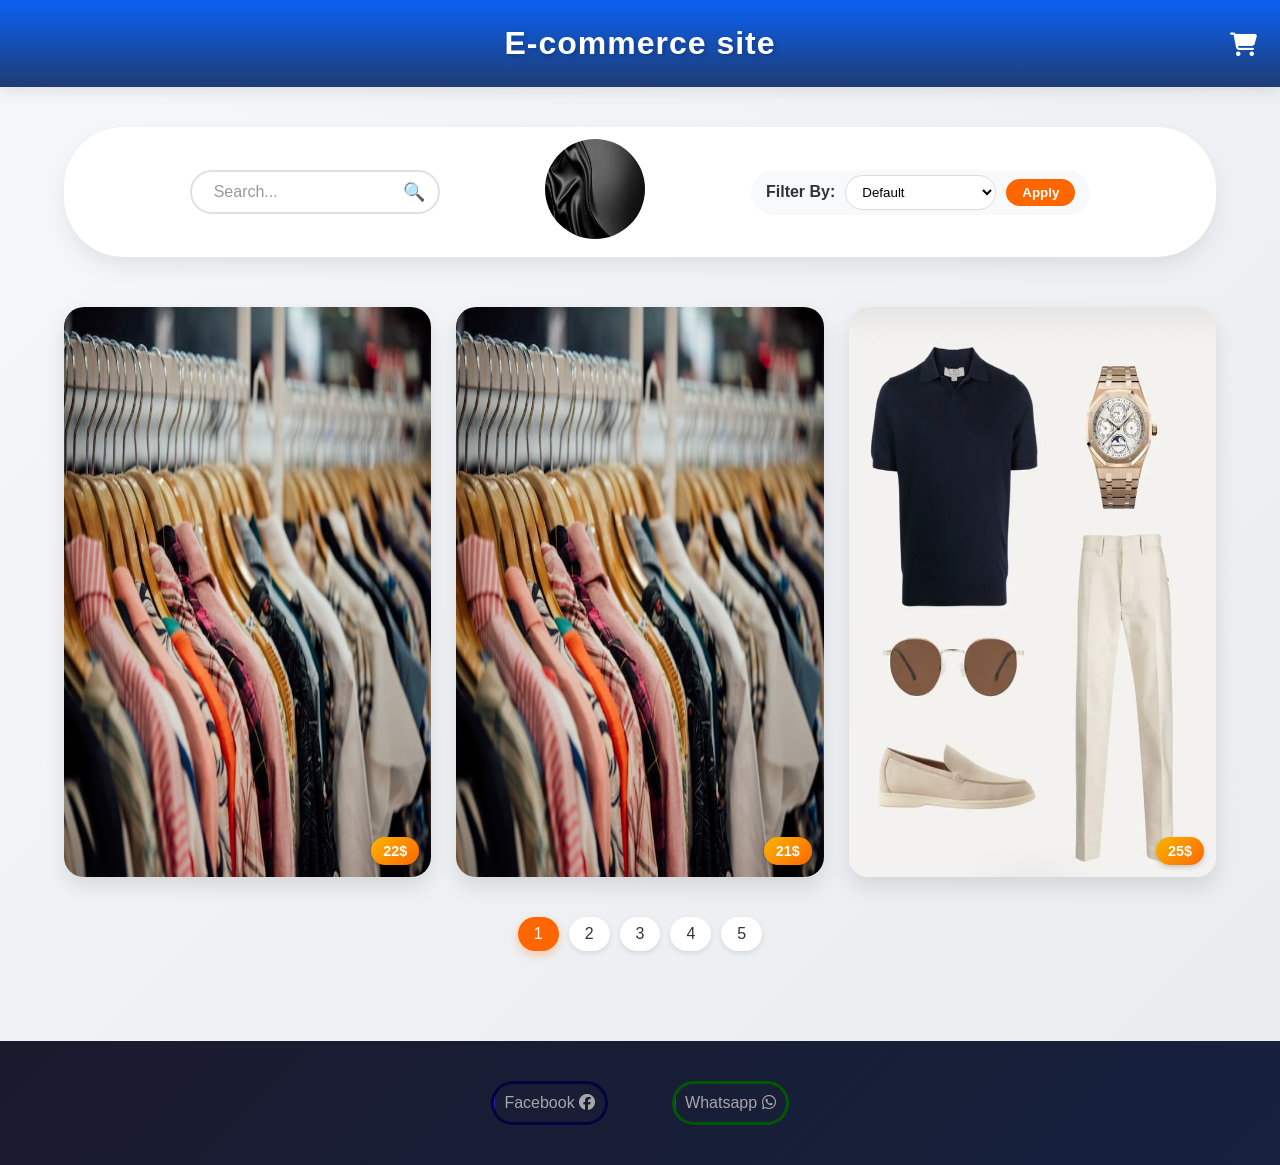
<file: V2.0/html/index.html>
<!DOCTYPE html>
<html lang="en">
<head>
    <meta charset="UTF-8">
    <meta name="viewport" content="width=device-width, initial-scale=1.0">
    <link rel="stylesheet" href="../Styles/styles.css">
    <link rel="stylesheet" href="https://cdnjs.cloudflare.com/ajax/libs/font-awesome/6.5.0/css/all.min.css">
    <title>Clothes Store</title>
</head>
<body>
    <header style="display: flex; align-items: center;justify-content: center;position: relative;"><h1>E-commerce site</h1> <a href="cartPage.html"><i class="fa-solid fa-cart-shopping" style="font-size:24px; color:rgb(255, 255, 255);position: absolute;right: 10px;cursor: pointer;top: 50%; transform: translate(-50%,-50%);"></i></a></header>
    <div class="ParentContainer" id = "nav">
        <div class="inputContainer">
            <input type="text" name="Search" class="input" id="Search">
            <span class = "searchIcon" onclick="searchBtn(input.value)">&#128269;</span>
            <label for="Search" class="placeHolder">Search...</label>
        </div>
        <div class = "logo"><img src="../images/background.jpg" alt="" style="width: 100px; height: 100px; border-radius: 50%;"></div>
        <div class="filterContainer">
            <label for="filter" class="filterLabel">Filter By:</label>
            <select name="filter" id="filter"></select>
            <button onclick="sort(select.value)">Apply</button>
        </div>
    </div>
    <div class="container" id = "To_Inject"></div>
    <div class = "numbers" id = "totalPages"></div>
    <div class = "info">
        <footer class = "social">
            <a href="" class = 'facebookContainer'>
                <span class = 'facebook'></span>
                <span class = 'fab fa-facebook facebook'></span>
            </a>
            <a href="https://wa.me/963937024305" target="_blank" class="whatsContainer">
                <span class = 'whatsapp'></span>
                <span class="fab fa-whatsapp icon whatsapp"></span>
            </a>
        </footer>
    </div>
    <script src="../data/products-info.js"></script>
    <script src = "../data/functions.js"></script>
    <script src="../data/FPscript.js"></script>
</body>
</html>
</file>
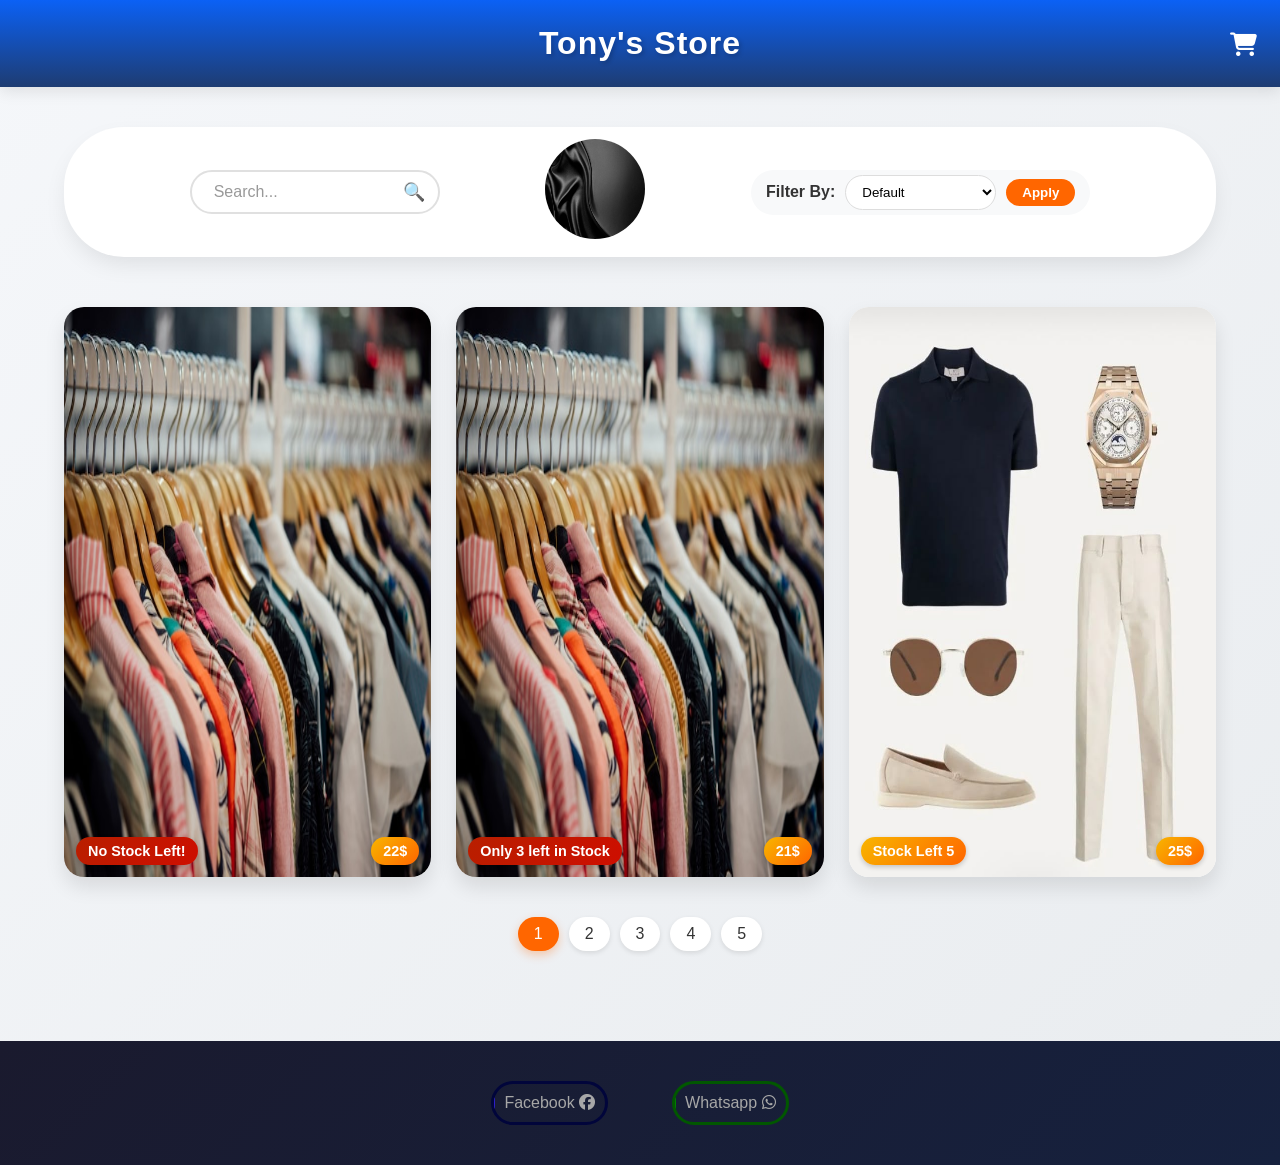
<file: V3.0/html/index.html>
<!DOCTYPE html>
<html lang="en">
<head>
    <meta charset="UTF-8">
    <meta name="viewport" content="width=device-width, initial-scale=1.0">
    <link rel="stylesheet" href="../Styles/styles.css">
    <link rel="stylesheet" href="https://cdnjs.cloudflare.com/ajax/libs/font-awesome/6.5.0/css/all.min.css">
    <link rel="icon" href="../images/background.jpg">
    <title>Clothes Store</title>
</head>
<body>
    <header style="display: flex; align-items: center;justify-content: center;position: relative;"><h1>Tony's Store</h1> <a href="cartPage.html"><i class="fa-solid fa-cart-shopping" style="font-size:24px; color:rgb(255, 255, 255);position: absolute;right: 10px;cursor: pointer;top: 50%; transform: translate(-50%,-50%);"></i></a></header>
    <div class="ParentContainer" id = "nav">
        <div class="inputContainer">
            <input type="text" name="Search" class="input" id="Search">
            <span class = "searchIcon" onclick="searchBtn(input.value)">&#128269;</span>
            <label for="Search" class="placeHolder">Search...</label>
        </div>
        <div class = "logo"><img src="../images/background.jpg"" alt="" style="width: 100px; height: 100px; border-radius: 50%;"></div>
        <div class="filterContainer Range" id = 'filterContainer'>
            <label for="filter" class="filterLabel">Filter By:</label>
            <select name="filter" id="filter"></select>
            <button onclick="sort(select.value)">Apply</button>
        </div>
    </div>
    <div class="container" id = "To_Inject"></div>
    <div class = "numbers" id = "totalPages"></div>
    <div class = "info">
        <footer class = "social">
            <a href="" class = 'facebookContainer'>
                <span class = 'facebook'></span>
                <span class = 'fab fa-facebook facebook'></span>
            </a>
            <a href="https://wa.me/963937024305" target="_blank" class="whatsContainer">
                <span class = 'whatsapp'></span>
                <span class="fab fa-whatsapp icon whatsapp"></span>
            </a>
        </footer>
    </div>
    <script src = '../data/products-info.js'></script>
    <script src = "../data/functions.js"></script>
    <script src="../data/FPscript.js"></script>
</body>
</html>
</file>
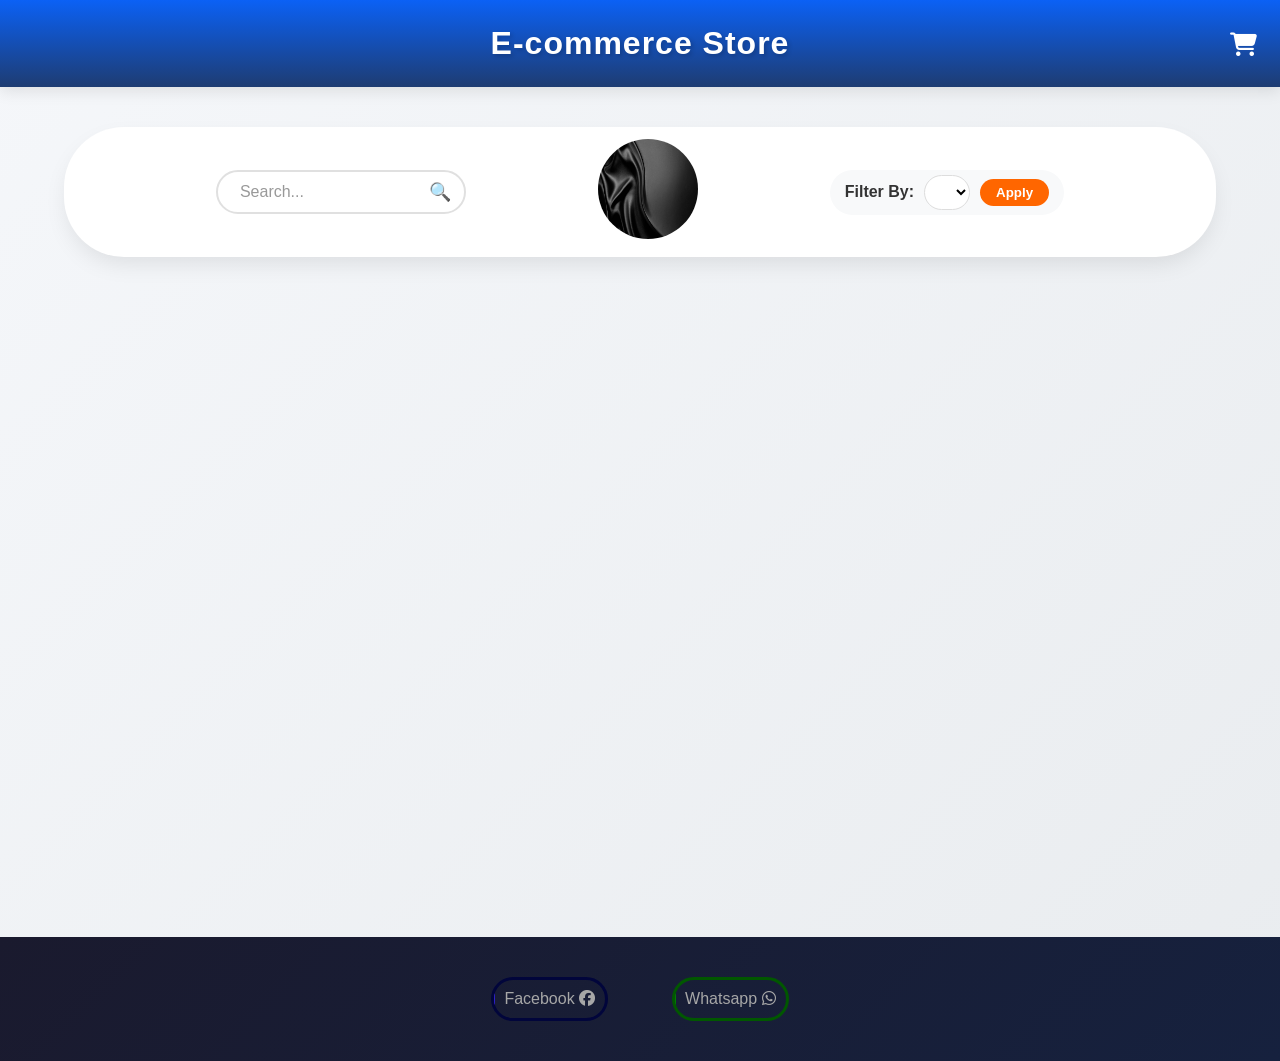
<file: V4.0/html/index.html>
<!DOCTYPE html>
<html lang="en">
<head>
    <meta charset="UTF-8">
    <meta name="viewport" content="width=device-width, initial-scale=1.0">
    <link rel="stylesheet" href="../Styles/styles.css">
    <link rel="stylesheet" href="https://cdnjs.cloudflare.com/ajax/libs/font-awesome/6.5.0/css/all.min.css">
    <link rel="icon" href="../images/background.jpg">
    <title>Clothes Store</title>
</head>
<body>
    <header style="display: flex; align-items: center;justify-content: center;position: relative;"><h1>E-commerce Store</h1> <a href="cartPage.html"><i class="fa-solid fa-cart-shopping" style="font-size:24px; color:rgb(255, 255, 255);position: absolute;right: 10px;cursor: pointer;top: 50%; transform: translate(-50%,-50%);"></i></a></header>
    <div class="ParentContainer" id = "nav">
        <div class="inputContainer">
            <input type="text" name="Search" class="input" id="Search">
            <span class = "searchIcon" onclick="searchBtn(input.value)">&#128269;</span>
            <label for="Search" class="placeHolder">Search...</label>
        </div>
        <div class = "logo"><img src="../images/background.jpg"" alt="" style="width: 100px; height: 100px; border-radius: 50%;"></div>
        <div class="filterContainer" id="filterContainer">
            <label for="filter" class="filterLabel">Filter By:</label>
            <select name="filter" id="filter"></select>
            <button onclick="sort(select.value)">Apply</button>
        </div>
    </div>
    <div class="container" id = "To_Inject"></div>
    <div class = "numbers" id = "totalPages"></div>
    <div class = "info">
        <footer class = "social">
            <a href="" class = 'facebookContainer'>
                <span class = 'facebook'></span>
                <span class = 'fab fa-facebook facebook'></span>
            </a>
            <a href="https://wa.me/963937024305" target="_blank" class="whatsContainer">
                <span class = 'whatsapp'></span>
                <span class="fab fa-whatsapp icon whatsapp"></span>
            </a>
        </footer>
    </div>
    <script src="../data/products-info.js"></script>
    <script src = "../data/functions.js"></script>
    <script src="../data/FPscript.js"></script>
</body>
</html>
</file>
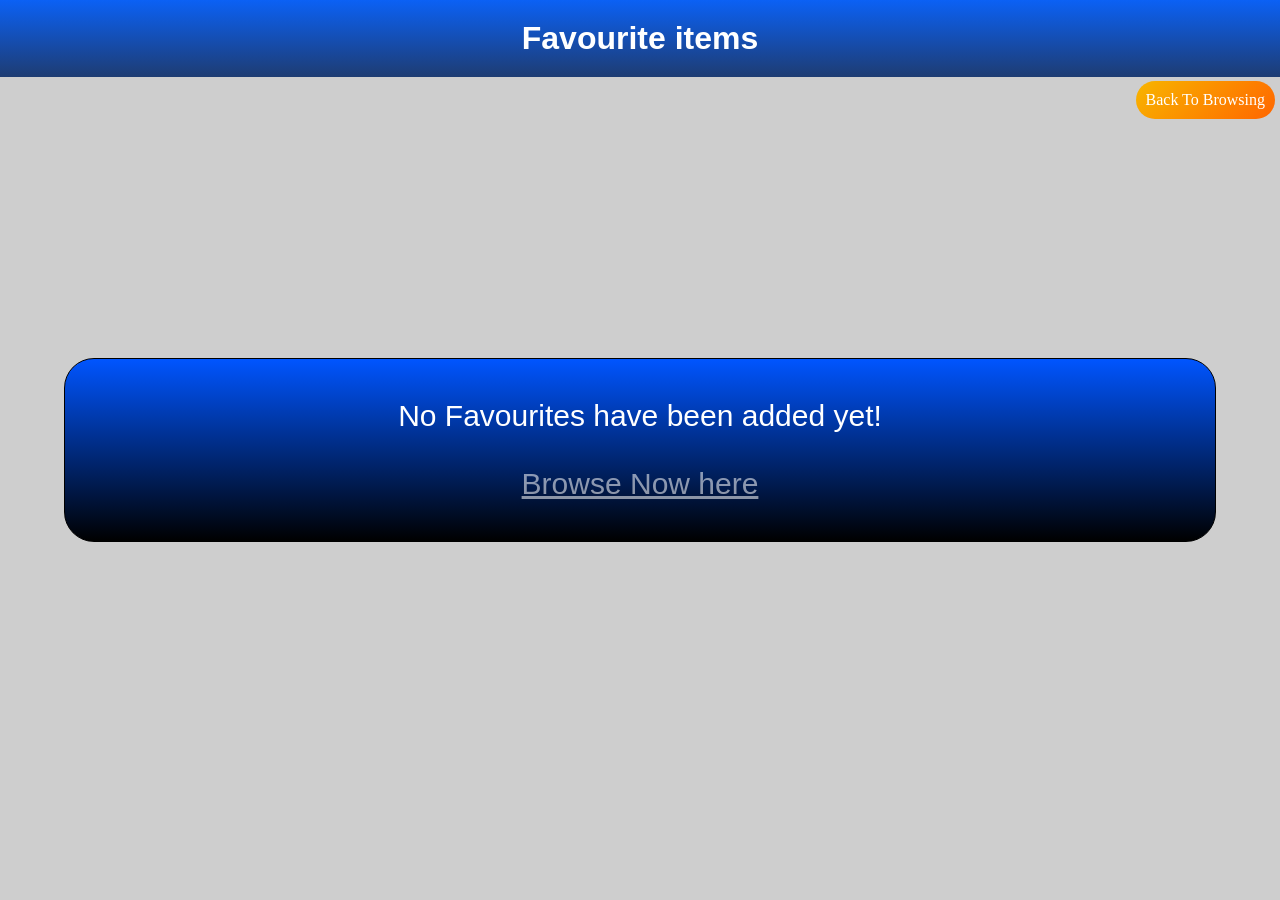
<file: V2.0/html/cartPage.html>
<!DOCTYPE html>
<html lang="en">
<head>
    <meta charset="UTF-8">
    <meta name="viewport" content="width=device-width, initial-scale=1.0">
    <link rel="stylesheet" href="../Styles/stylesCart.css">
    <title>Cart Page</title>
</head>
<body>
    <header>
        <h1>Favourite items</h1>
    </header>
    <a href="index.html" class="backTo">Back To Browsing</a>
    <div class = 'container' id = 'toInject'></div>
</body>
<script src="../data/products-info.js"></script>
<script src="../data/Cartscript.js"></script>
</html>
</file>
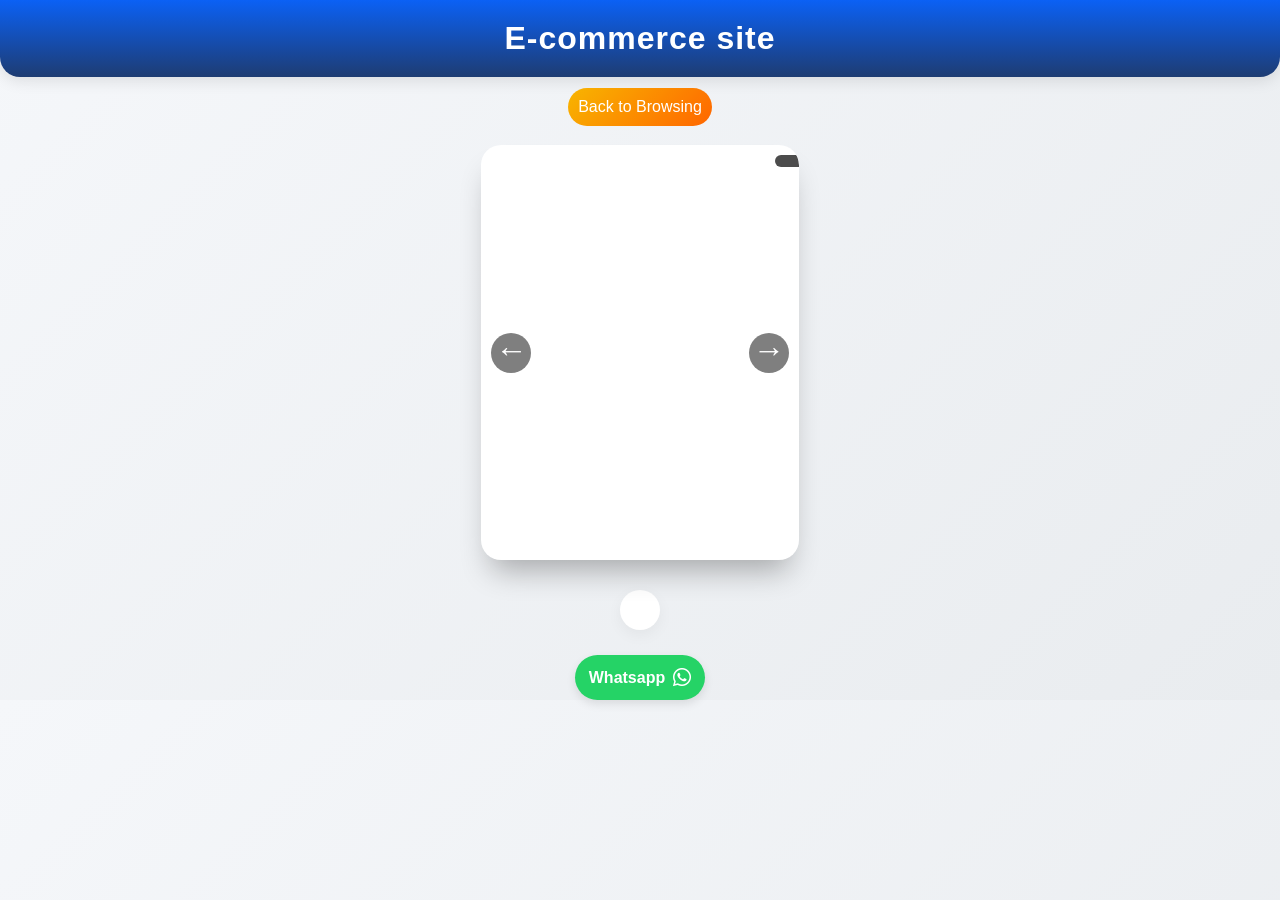
<file: V2.0/html/product-detail.html>
<!DOCTYPE html>
<html lang="en">
<head>
    <meta charset="UTF-8">
    <meta name="viewport" content="width=device-width, initial-scale=1.0">
    <link rel="stylesheet" href="../Styles/stylesSecond.css">
    <link rel="stylesheet" href="https://cdnjs.cloudflare.com/ajax/libs/font-awesome/6.5.0/css/all.min.css">
    <title>Clothes Store</title>
</head>
<body>
    <header class="header">E-commerce site</header>
    <a href="index.html" class="backTo">Back to Browsing</a>
    <div class = 'imagesContainer'>
        <span class = 'imageTracker'></span>
        <span id="heart" class = "favourite" onclick="toggle()">&#9829;</span>
        <div id = 'injectImages'></div>
        <span class = 'rightArrow'><span class = "click">&rarr;</span></span>
        <span class = 'leftArrow' ><span class="click">&larr;</span></span>
    </div>
    <div class = "description" id = 'injectDescription'></div>
    <div class = "buyContainer" id = "injectPrice">
        <a href="https://wa.me/963937024305" target="_blank" class="contact">
            <span>Whatsapp</span>
            <span class="fab fa-whatsapp icon"></span>
        </a>
    </div>
</body>
<script src="../data/products-info.js"></script>
<script src="../data/SPscript.js"></script>
</html>
</file>
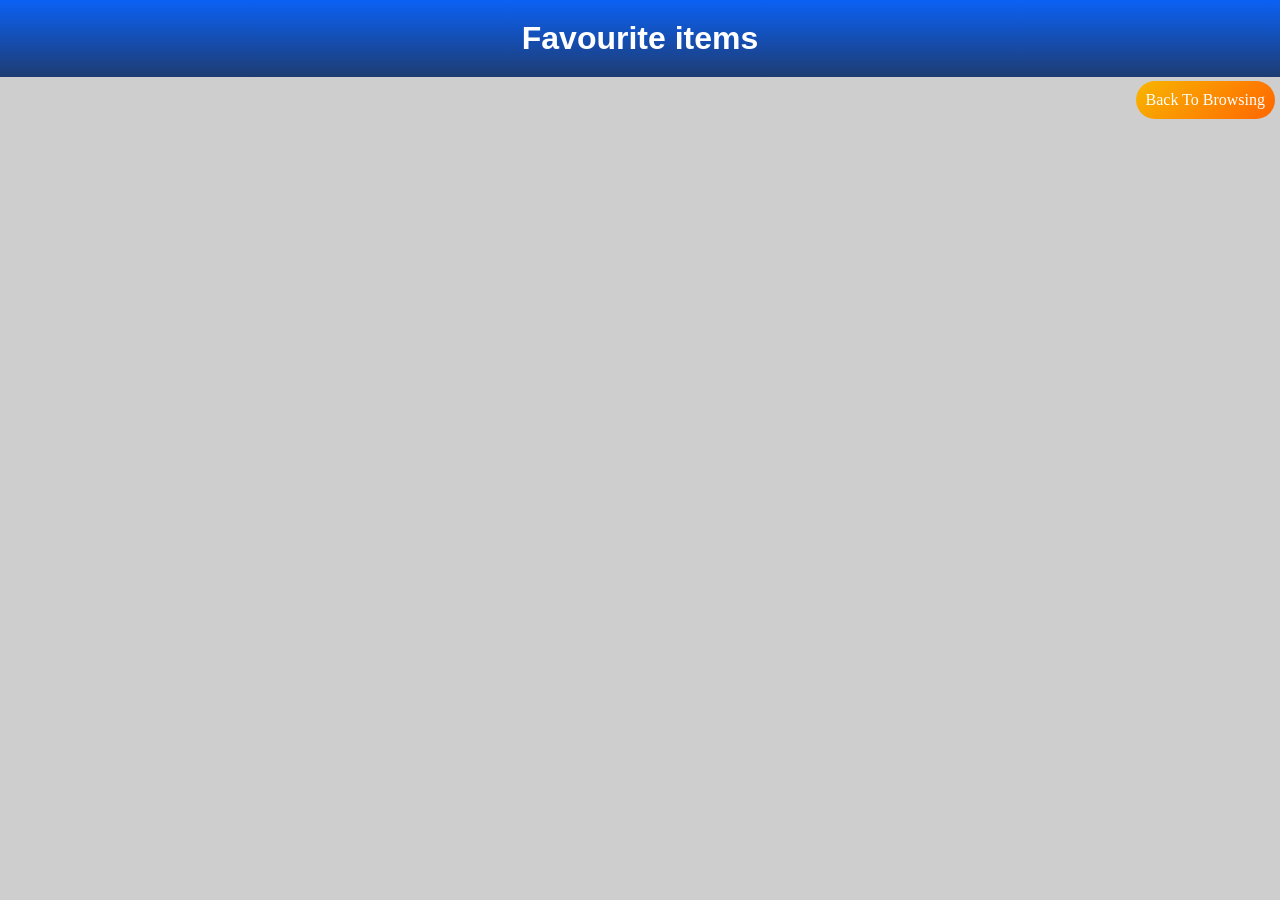
<file: V3.0/html/cartPage.html>
<!DOCTYPE html>
<html lang="en">
<head>
    <meta charset="UTF-8">
    <meta name="viewport" content="width=device-width, initial-scale=1.0">
    <link rel="stylesheet" href="../Styles/stylesCart.css">
    <link rel="icon" href="../images/background.jpg">
    <title>Cart Page</title>
</head>
<body>
    <header>
        <h1>Favourite items</h1>
    </header>
    <a href="index.html" class="backTo">Back To Browsing</a>
    <div class = 'container' id = 'toInject'></div>
</body>
<script src="../data/products-info.js"></script>
<script src="../data/Cartscript.js"></script>
</html>
</file>
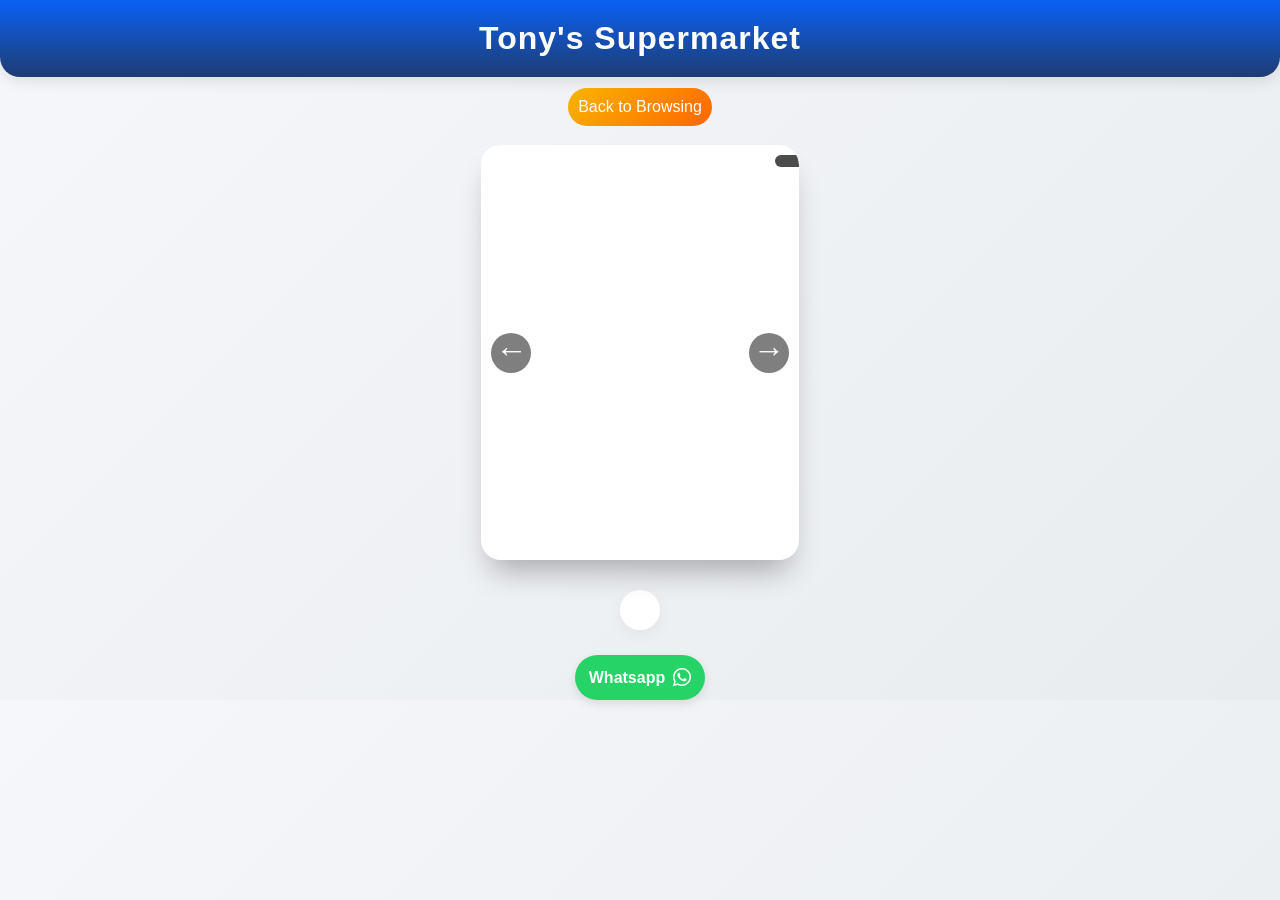
<file: V3.0/html/product-detail.html>
<!DOCTYPE html>
<html lang="en">
<head>
    <meta charset="UTF-8">
    <meta name="viewport" content="width=device-width, initial-scale=1.0">
    <link rel="stylesheet" href="../Styles/stylesSecond.css">
    <link rel="stylesheet" href="https://cdnjs.cloudflare.com/ajax/libs/font-awesome/6.5.0/css/all.min.css">
    <link rel="icon" href="../images/background.jpg">
    <title>Clothes Store</title>
</head>
<body>
    <header class="header">Tony's Supermarket</header>
    <a href="index.html" class="backTo">Back to Browsing</a>
    <div class = 'imagesContainer' id = 'imagesContainer'>
        <span class = 'imageTracker'></span>
        <span id="heart" class = "favourite" onclick="toggle()">&#9829;</span>
        <div id = 'injectImages'></div>
        <span class = 'rightArrow'><span class = "click">&rarr;</span></span>
        <span class = 'leftArrow' ><span class="click">&larr;</span></span>
    </div>
    <div class = "description" id = 'injectDescription'></div>
    <div class = "buyContainer" id = "injectPrice">
        <a href="https://wa.me/963937024305" target="_blank" class="contact">
            <span>Whatsapp</span>
            <span class="fab fa-whatsapp icon"></span>
        </a>
    </div>
</body>
<script src="../data/products-info.js"></script>
<script src="../data/SPscript.js"></script>
</html>
</file>
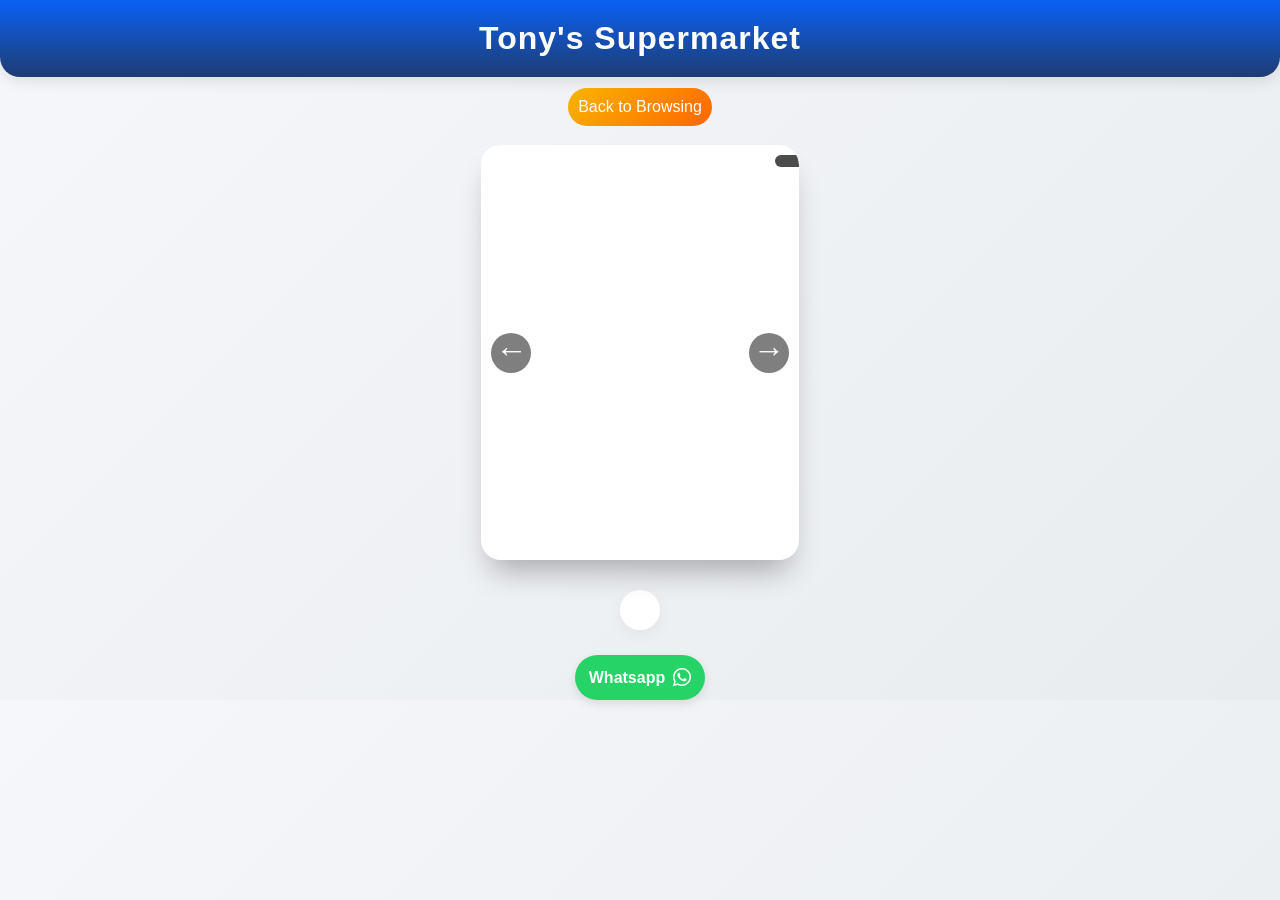
<file: V4.0/html/product-detail.html>
<!DOCTYPE html>
<html lang="en">
<head>
    <meta charset="UTF-8">
    <meta name="viewport" content="width=device-width, initial-scale=1.0">
    <link rel="stylesheet" href="../Styles/stylesSecond.css">
    <link rel="stylesheet" href="https://cdnjs.cloudflare.com/ajax/libs/font-awesome/6.5.0/css/all.min.css">
    <title>Clothes Store</title>
</head>
<body>
    <header class="header">Tony's Supermarket</header>
    <a href="index.html" class="backTo">Back to Browsing</a>
    <div class = 'imagesContainer'>
        <span class = 'imageTracker'></span>
        <span id="heart" class = "favourite">&#9829;</span>
        <div id = 'injectImages'></div>
        <span class = 'rightArrow'><span class = "click">&rarr;</span></span>
        <span class = 'leftArrow' ><span class="click">&larr;</span></span>
    </div>
    <div class = "description" id = 'injectDescription'></div>
    <div class = "buyContainer" id = "injectPrice">
        <a href="https://wa.me/963937024305" target="_blank" class="contact">
            <span>Whatsapp</span>
            <span class="fab fa-whatsapp icon"></span>
        </a>
    </div>
</body>
<script src = '../data/products-info.js'></script>
<script src="../data/SPscript.js"></script>
</html>
</file>
<file: V2.0/Styles/styles.css>
@keyframes fadeInUp {
    from {
        opacity: 0;
        transform: translateY(20px);
    }
    to {
        opacity: 1;
        transform: translateY(0);
    }
}

@keyframes PageNums {
    from {
        opacity: 0;
        transform: translateY(20px);
        width: 0;
    }
    to {
        opacity: 1;
        transform: translateY(0);
        width: 100%;
    }
}

@keyframes fadeInOut {
    0% { opacity: 0; transform: translateX(-50%) translateY(20px); }
    15% { opacity: 1; transform: translateX(-50%) translateY(0); }
    85% { opacity: 1; transform: translateX(-50%) translateY(0); }
    100% { opacity: 1; transform: translateX(-50%) translateY(0); }
}

* {
    margin: 0;
    padding: 0;
    box-sizing: border-box;
}

body {
    display: flex;
    flex-direction: column;
    align-items: center;
    background: linear-gradient(135deg, #f5f7fa 0%, #e9ecef 100%);
    font-family: 'Segoe UI', Tahoma, Geneva, Verdana, sans-serif;
}

/* Header styling */
header {
    width: 100%;
    background: linear-gradient(to top, #1e3c72, #0b61f5);
    padding: 25px 15px;
    text-align: center;
    box-shadow: 0 4px 15px rgba(0,0,0,0.1);
}

header h1 {
    color: white;
    font-size: 2rem;
    letter-spacing: 1px;
    text-shadow: 2px 2px 4px rgba(0,0,0,0.2);
}

/* Parent container (search, filter, logo) */
.ParentContainer {
    display: flex;
    align-items: center;
    justify-content: space-evenly;
    flex-wrap: wrap;
    margin-top: 40px;
    width: 90%;
    max-width: 1200px;
    background: white;
    border-radius: 60px;
    box-shadow: 0 10px 25px -5px rgba(0,0,0,0.1);
    padding: 12px 20px;
}

/* Search input container */
.inputContainer {
    position: relative;
    width: 250px;
}

.input {
    width: 100%;
    padding: 12px 45px 12px 20px;
    border: 2px solid #e0e0e0;
    border-radius: 40px;
    font-size: 14px;
    outline: none;
    transition: all 0.3s ease;
}

.input:focus {
    border-color: #ff6600;
    box-shadow: 0 0 0 3px rgba(255,102,0,0.1);
}

.placeHolder {
    position: absolute;
    transform: translateY(-50%);
    top: 50%;
    left: 20px;
    color: #999;
    pointer-events: none;
    transition: all 0.2s ease;
    background: transparent;
    padding: 0 4px;
}

.focus {
    top: -8px !important;
    transform: translateY(0) !important;
    font-size: 12px !important;
    color: #ff6600 !important;
    background: white !important;
    padding: 0 8px !important;
    border-radius: 20px !important;
}

.searchIcon {
    position: absolute;
    right: 15px;
    top: 50%;
    transform: translateY(-50%);
    font-size: 18px;
    cursor: pointer;
    color: #666;
    transition: color 0.3s;
    background: transparent;
    padding: 0;
    width: auto;
}

/* Logo */
.logo {
    font-size: 1.5rem;
    font-weight: bold;
    color: #1e3c72;
    letter-spacing: 1px;
}

/* Filter container */
.filterContainer {
    display: flex;
    align-items: center;
    gap: 10px;
    background: #f8f9fa;
    padding: 5px 15px;
    border-radius: 40px;
}

.filterLabel {
    font-weight: bold;
    color: #333;
    background: transparent;
    border: none;
    padding: 0;
}

select {
    padding: 8px 12px;
    border-radius: 30px;
    border: 1px solid #ddd;
    background: white;
    font-weight: normal;
    cursor: pointer;
    outline: none;
}

select:focus {
    border-color: #ff6600;
}

.filterContainer button {
    background: #ff6600;
    border: none;
    color: white;
    padding: 6px 16px;
    border-radius: 30px;
    cursor: pointer;
    transition: background 0.3s;
    font-weight: bold;
}

.filterContainer button:hover {
    background: #e55a00;
}

/* Product grid container */
.container {
    margin-top: 50px;
    display: grid;
    grid-template-columns: repeat(3, 1fr);
    gap: 25px;
    width: 90%;
    max-width: 1400px;
    transition: opacity 0.3s ease;
    min-height: 500px;
}

.container div {
    height: 570px;
    transition: all 0.3s ease;
}

.container.fade-out {
    opacity: 0;
}

.container:has(div:hover) div:not(:hover) {
    scale: 0.95;
}

/* Product card */
.clothes {
    position: relative;
    cursor: pointer;
    border-radius: 20px;
    overflow: hidden;
    box-shadow: 0 10px 20px rgba(0,0,0,0.1);
    transition: transform 0.3s ease, box-shadow 0.3s ease;
    background: white;
    animation: fadeInUp 0.4s ease;
}

.clothes:hover {
    transform: translateY(-8px);
    box-shadow: 0 20px 30px rgba(0,0,0,0.15);
}

.clothes img {
    width: 100%;
    height: 100%;
    transition: transform 0.5s ease;
}

.clothes:hover img {
    transform: scale(1.02);
}

.clothes::after {
    content: '';
    position: absolute;
    top: 0;
    left: 0;
    width: 100%;
    height: 100%;
    box-shadow: inset 0 -50px 40px -20px rgba(0,0,0,0.4);
    pointer-events: none;
    opacity: 0;
    transition: opacity 0.3s ease;
}

.clothes:hover::after {
    opacity: 1;
}

.hover-effect {
    position: absolute;
    transform: translate(-50%, -50%);
    top: 50%;
    left: 50%;
    z-index: 10;
    background: white;
    color: #333;
    padding: 12px 24px;
    border-radius: 40px;
    font-weight: bold;
    opacity: 0;
    transition: opacity 0.3s ease;
    white-space: nowrap;
    box-shadow: 0 4px 10px rgba(0,0,0,0.2);
}

.clothes:hover span {
    opacity: 1;
}

.priceTag {
    position: absolute;
    right: 12px;
    bottom: 12px;
    background: linear-gradient(135deg, #f8b500, #ff6600);
    color: white;
    padding: 6px 12px;
    border-radius: 30px;
    font-weight: bold;
    font-size: 0.9rem;
    z-index: 5;
    box-shadow: 0 2px 5px rgba(0,0,0,0.2);
}

/* Pagination numbers */
.numbers {
    margin: 40px 0;
    display: flex;
    gap: 10px;
    flex-wrap: wrap;
    justify-content: center;
}

.numbers div {
    border: none;
    padding: 8px 16px;
    background: white;
    font-family: sans-serif;
    font-size: 1rem;
    cursor: pointer;
    border-radius: 40px;
    box-shadow: 0 2px 5px rgba(0,0,0,0.1);
    transition: all 0.2s;
    opacity: 1;
    animation: none;
    color: #333;
    font-weight: 500;
}

.numbers div:hover {
    background: #ff6600;
    color: white;
    transform: translateY(-2px);
}

.numbers .active {
    background: #ff6600;
    color: white;
    cursor: default;
    box-shadow: 0 4px 10px rgba(255,102,0,0.3);
}

/* Footer / info section */
.info {
    width: 100%;
    background: linear-gradient(135deg, #1a1a2e, #16213e);
    color: white;
    padding: 40px 0px;
    color: white;
    text-align: center;
    margin-top: 50px;
}
.social{
    display: flex;
    justify-content: center;
    gap: 5%;
}
.whatsContainer{
    position: relative;
    display: inline-block;
    border: 3px solid rgb(1, 87, 0);
    border-radius: 40px;
    padding: 10px;
    text-decoration: none;
    color: rgb(167, 167, 167);
    overflow: hidden;
}

.whatsapp::before{
    content: "Whatsapp";
    position: relative;
    z-index: 2;
    pointer-events: none;
}
.whatsapp::after{
    content: "";
    height: 100%;
    width: 100%;
    background-color: green;
    position: absolute;
    top: 0;
    left: -110px;
    z-index: 1;
    transition: all ease 0.5s;
}
.whatsContainer:hover .whatsapp::after{
    left: 0;
    transition: all ease 0.5s;
}
.whatsContainer:hover{
    color: white;
    border-color: rgb(161, 161, 161);
}
.facebookContainer{
    position: relative;
    display: inline-block;
    border: 3px solid rgb(1, 5, 59);
    border-radius: 40px;
    padding: 10px;
    text-decoration: none;
    color: rgb(167, 167, 167);
    overflow: hidden;
}
.facebook::before{
    content: "Facebook";
    position: relative;
    z-index: 2;
    pointer-events: none;
}
.facebook::after{
    content: "";
    height: 100%;
    width: 100%;
    background-color: rgb(47, 32, 204);
    position: absolute;
    top: 0;
    left: -110px;
    z-index: 1;
    transition: all ease 0.5s;
}
.facebookContainer:hover .facebook::after{
    left: 0;
    transition: all ease 0.5s;
}
.facebookContainer:hover{
    color: white;
    border-color: rgb(161, 161, 161);
}

/* Responsive design */
@media (max-width: 585px) {
    .container {
        grid-template-columns: repeat(1, 1fr);
        gap: 20px;
    }
    .container:has(div:hover) div:not(:hover) {
        scale: 1;
    }
    .ParentContainer {
        flex-direction: column;
        gap: 15px;
        border-radius: 30px;
        padding: 20px;
    }
    .inputContainer {
        width: 100%;
    }
    .filterContainer {
        width: 100%;
        justify-content: center;
    }
}

@media (min-width: 586px) and (max-width: 974px) {
    .container {
        grid-template-columns: repeat(2, 1fr);
    }
    .container:has(div:hover) div:not(:hover) {
        scale: 1;
    }
}

@media (min-width: 1772px) {
    .container div {
        height: 550px;
    }
}

@media (max-width: 515px) {
    .searchIcon {
        right: 12px;
        font-size: 16px;
    }
}

@media (max-width: 643px) {
    .logo {
        display: none;
    }
}
</file>
<file: V3.0/Styles/styles.css>
@keyframes filterFade {
    0%{opacity: 1;}
    100%{opacity: 0;}
}
@keyframes fadeInUp {
    from {
        opacity: 0;
        transform: translateY(20px);
    }
    to {
        opacity: 1;
        transform: translateY(0);
    }
}

@keyframes PageNums {
    from {
        opacity: 0;
        transform: translateY(20px);
        width: 0;
    }
    to {
        opacity: 1;
        transform: translateY(0);
        width: 100%;
    }
}

@keyframes fadeInOut {
    0% { opacity: 0; transform: translateX(-50%) translateY(20px); }
    15% { opacity: 1; transform: translateX(-50%) translateY(0); }
    85% { opacity: 1; transform: translateX(-50%) translateY(0); }
    100% { opacity: 1; transform: translateX(-50%) translateY(0); }
}

* {
    margin: 0;
    padding: 0;
    box-sizing: border-box;
}

body {
    display: flex;
    flex-direction: column;
    align-items: center;
    background: linear-gradient(135deg, #f5f7fa 0%, #e9ecef 100%);
    font-family: 'Segoe UI', Tahoma, Geneva, Verdana, sans-serif;
}

/* Header styling */
header {
    width: 100%;
    background: linear-gradient(to top, #1e3c72, #0b61f5);
    padding: 25px 15px;
    text-align: center;
    box-shadow: 0 4px 15px rgba(0,0,0,0.1);
}

header h1 {
    color: white;
    font-size: 2rem;
    letter-spacing: 1px;
    text-shadow: 2px 2px 4px rgba(0,0,0,0.2);
}

/* Parent container (search, filter, logo) */
.ParentContainer {
    display: flex;
    align-items: center;
    justify-content: space-evenly;
    flex-wrap: wrap;
    margin-top: 40px;
    width: 90%;
    max-width: 1200px;
    background: white;
    border-radius: 60px;
    box-shadow: 0 10px 25px -5px rgba(0,0,0,0.1);
    padding: 12px 20px;
}

/* Search input container */
.inputContainer {
    position: relative;
    width: 250px;
}

.input {
    width: 100%;
    padding: 12px 45px 12px 20px;
    border: 2px solid #e0e0e0;
    border-radius: 40px;
    font-size: 14px;
    outline: none;
    transition: all 0.3s ease;
}

.input:focus {
    border-color: #ff6600;
    box-shadow: 0 0 0 3px rgba(255,102,0,0.1);
}

.placeHolder {
    position: absolute;
    transform: translateY(-50%);
    top: 50%;
    left: 20px;
    color: #999;
    pointer-events: none;
    transition: all 0.2s ease;
    background: transparent;
    padding: 0 4px;
}

.focus {
    top: -8px !important;
    transform: translateY(0) !important;
    font-size: 12px !important;
    color: #ff6600 !important;
    background: white !important;
    padding: 0 8px !important;
    border-radius: 20px !important;
}

.searchIcon {
    position: absolute;
    right: 15px;
    top: 50%;
    transform: translateY(-50%);
    font-size: 18px;
    cursor: pointer;
    color: #666;
    transition: color 0.3s;
    background: transparent;
    padding: 0;
    width: auto;
}

/* Logo */
.logo {
    font-size: 1.5rem;
    font-weight: bold;
    color: #1e3c72;
    letter-spacing: 1px;
}

/* Filter container */
.filterContainer {
    display: flex;
    align-items: center;
    gap: 10px;
    background: #f8f9fa;
    padding: 5px 15px;
    border-radius: 40px;
}

.filterLabel {
    font-weight: bold;
    color: #333;
    background: transparent;
    border: none;
    padding: 0;
}

select {
    padding: 8px 12px;
    border-radius: 30px;
    border: 1px solid #ddd;
    background: white;
    font-weight: normal;
    cursor: pointer;
    outline: none;
}

select:focus {
    border-color: #ff6600;
}

.filterContainer button {
    background: #ff6600;
    border: none;
    color: white;
    padding: 6px 16px;
    border-radius: 30px;
    cursor: pointer;
    transition: background 0.3s;
    font-weight: bold;
}

.filterContainer button:hover {
    background: #e55a00;
}
.maxRange, .minRange{
    width: 120px;
    padding: 5px 0;
    border-radius: 20px;
    text-align: center;
}
.Valid{
    border: 1px solid rgb(0, 207, 0);
    border-radius: 20px;
}
.notValid{
    border: 1px solid rgb(250, 0, 0);
    border-radius: 20px;
}


/* Product grid container */
.container {
    margin-top: 50px;
    display: grid;
    grid-template-columns: repeat(3, 1fr);
    gap: 25px;
    width: 90%;
    max-width: 1400px;
    transition: opacity 0.3s ease;
    min-height: 500px;
}

.container div {
    height: 570px;
    transition: all 0.3s ease;
}

.container.fade-out {
    opacity: 0;
}

.container:has(div:hover) div:not(:hover) {
    scale: 0.95;
}

/* Product card */
.clothes {
    position: relative;
    cursor: pointer;
    border-radius: 20px;
    overflow: hidden;
    box-shadow: 0 10px 20px rgba(0,0,0,0.1);
    transition: transform 0.3s ease, box-shadow 0.3s ease;
    background: white;
    animation: fadeInUp 0.4s ease;
}

.clothes:hover {
    transform: translateY(-8px);
    box-shadow: 0 20px 30px rgba(0,0,0,0.15);
}

.clothes img {
    width: 100%;
    height: 100%;
    transition: transform 0.5s ease;
}

.clothes:hover img {
    transform: scale(1.02);
}

.clothes::after {
    content: '';
    position: absolute;
    top: 0;
    left: 0;
    width: 100%;
    height: 100%;
    box-shadow: inset 0 -50px 40px -20px rgba(0,0,0,0.4);
    pointer-events: none;
    opacity: 0;
    transition: opacity 0.3s ease;
}

.clothes:hover::after {
    opacity: 1;
}

.hover-effect {
    position: absolute;
    transform: translate(-50%, -50%);
    top: 50%;
    left: 50%;
    z-index: 10;
    background: white;
    color: #333;
    padding: 12px 24px;
    border-radius: 40px;
    font-weight: bold;
    opacity: 0;
    transition: opacity 0.3s ease;
    white-space: nowrap;
    box-shadow: 0 4px 10px rgba(0,0,0,0.2);
}

.clothes:hover span {
    opacity: 1;
}

.priceTag {
    position: absolute;
    right: 12px;
    bottom: 12px;
    background: linear-gradient(135deg, #f8b500, #ff6600);
    color: white;
    padding: 6px 12px;
    border-radius: 30px;
    font-weight: bold;
    font-size: 0.9rem;
    z-index: 5;
    box-shadow: 0 2px 5px rgba(0,0,0,0.2);
}
.stock{
    position: absolute;
    left: 12px;
    bottom: 12px;
    background: linear-gradient(135deg, #f8b500, #ff6600);
    color: white;
    padding: 6px 12px;
    border-radius: 30px;
    font-weight: bold;
    font-size: 0.9rem;
    z-index: 5;
    box-shadow: 0 2px 5px rgba(0,0,0,0.2);
}
.noStock{
    position: absolute;
    left: 12px;
    bottom: 12px;
    background: linear-gradient(135deg, #b81f00, #ce0e00);
    color: white;
    padding: 6px 12px;
    border-radius: 30px;
    font-weight: bold;
    font-size: 0.9rem;
    z-index: 5;
    box-shadow: 0 2px 5px rgba(0,0,0,0.2);
}

/* Pagination numbers */
.numbers {
    margin: 40px 0;
    display: flex;
    gap: 10px;
    flex-wrap: wrap;
    justify-content: center;
}

.numbers div {
    border: none;
    padding: 8px 16px;
    background: white;
    font-family: sans-serif;
    font-size: 1rem;
    cursor: pointer;
    border-radius: 40px;
    box-shadow: 0 2px 5px rgba(0,0,0,0.1);
    transition: all 0.2s;
    opacity: 1;
    animation: none;
    color: #333;
    font-weight: 500;
}

.numbers div:hover {
    background: #ff6600;
    color: white;
    transform: translateY(-2px);
}

.numbers .active {
    background: #ff6600;
    color: white;
    cursor: default;
    box-shadow: 0 4px 10px rgba(255,102,0,0.3);
}

/* Footer / info section */
.info {
    width: 100%;
    background: linear-gradient(135deg, #1a1a2e, #16213e);
    color: white;
    padding: 40px 0px;
    color: white;
    text-align: center;
    margin-top: 50px;
}
.social{
    display: flex;
    justify-content: center;
    gap: 5%;
}
.whatsContainer{
    position: relative;
    display: inline-block;
    border: 3px solid rgb(1, 87, 0);
    border-radius: 40px;
    padding: 10px;
    text-decoration: none;
    color: rgb(167, 167, 167);
    overflow: hidden;
}

.whatsapp::before{
    content: "Whatsapp";
    position: relative;
    z-index: 2;
    pointer-events: none;
}
.whatsapp::after{
    content: "";
    height: 100%;
    width: 100%;
    background-color: green;
    position: absolute;
    top: 0;
    left: -110px;
    z-index: 1;
    transition: all ease 0.5s;
}
.whatsContainer:hover .whatsapp::after{
    left: 0;
    transition: all ease 0.5s;
}
.whatsContainer:hover{
    color: white;
    border-color: rgb(161, 161, 161);
}
.facebookContainer{
    position: relative;
    display: inline-block;
    border: 3px solid rgb(1, 5, 59);
    border-radius: 40px;
    padding: 10px;
    text-decoration: none;
    color: rgb(167, 167, 167);
    overflow: hidden;
}
.facebook::before{
    content: "Facebook";
    position: relative;
    z-index: 2;
    pointer-events: none;
}
.facebook::after{
    content: "";
    height: 100%;
    width: 100%;
    background-color: rgb(47, 32, 204);
    position: absolute;
    top: 0;
    left: -110px;
    z-index: 1;
    transition: all ease 0.5s;
}
.facebookContainer:hover .facebook::after{
    left: 0;
    transition: all ease 0.5s;
}
.facebookContainer:hover{
    color: white;
    border-color: rgb(161, 161, 161);
}
.buttonJoiner{
    display: flex;
    flex-wrap: nowrap;
    gap: 10px
}

/* Responsive design */
@media (max-width: 585px) {
    .container {
        grid-template-columns: repeat(1, 1fr);
        gap: 20px;
    }
    .container:has(div:hover) div:not(:hover) {
        scale: 1;
    }
    .ParentContainer {
        flex-direction: column;
        gap: 15px;
        border-radius: 30px;
        padding: 20px;
    }
    .inputContainer {
        width: 100%;
    }
    .filterContainer {
        width: 100%;
        justify-content: center;
    }
}

@media (min-width: 586px) and (max-width: 974px) {
    .container {
        grid-template-columns: repeat(2, 1fr);
    }
    .container:has(div:hover) div:not(:hover) {
        scale: 1;
    }
}

@media (min-width: 1772px) {
    .container div {
        height: 550px;
    }
}

@media (max-width: 515px) {
    .searchIcon {
        right: 12px;
        font-size: 16px;
    }
}

@media (max-width: 643px) {
    .logo {
        display: none;
    }
}
@media (max-width: 475px) {
    .filterContainer{
        display: flex;
        flex-wrap: wrap;
    }
    .filterContainer input{
        flex-grow: 1;
    }
}
@media (max-width: 455px) {
    
}
</file>
<file: V4.0/Styles/styles.css>
@keyframes filterFade {
    0%{opacity: 1;}
    100%{opacity: 0;}
}
@keyframes fadeInUp {
    from {
        opacity: 0;
        transform: translateY(20px);
    }
    to {
        opacity: 1;
        transform: translateY(0);
    }
}

@keyframes PageNums {
    from {
        opacity: 0;
        transform: translateY(20px);
        width: 0;
    }
    to {
        opacity: 1;
        transform: translateY(0);
        width: 100%;
    }
}

@keyframes fadeInOut {
    0% { opacity: 0; transform: translateX(-50%) translateY(20px); }
    15% { opacity: 1; transform: translateX(-50%) translateY(0); }
    85% { opacity: 1; transform: translateX(-50%) translateY(0); }
    100% { opacity: 1; transform: translateX(-50%) translateY(0); }
}

* {
    margin: 0;
    padding: 0;
    box-sizing: border-box;
}

body {
    display: flex;
    flex-direction: column;
    align-items: center;
    background: linear-gradient(135deg, #f5f7fa 0%, #e9ecef 100%);
    font-family: 'Segoe UI', Tahoma, Geneva, Verdana, sans-serif;
}

/* Header styling */
header {
    width: 100%;
    background: linear-gradient(to top, #1e3c72, #0b61f5);
    padding: 25px 15px;
    text-align: center;
    box-shadow: 0 4px 15px rgba(0,0,0,0.1);
}

header h1 {
    color: white;
    font-size: 2rem;
    letter-spacing: 1px;
    text-shadow: 2px 2px 4px rgba(0,0,0,0.2);
}

/* Parent container (search, filter, logo) */
.ParentContainer {
    display: flex;
    align-items: center;
    justify-content: space-evenly;
    flex-wrap: wrap;
    margin-top: 40px;
    width: 90%;
    max-width: 1200px;
    background: white;
    border-radius: 60px;
    box-shadow: 0 10px 25px -5px rgba(0,0,0,0.1);
    padding: 12px 20px;
}

/* Search input container */
.inputContainer {
    position: relative;
    width: 250px;
}

.input {
    width: 100%;
    padding: 12px 45px 12px 20px;
    border: 2px solid #e0e0e0;
    border-radius: 40px;
    font-size: 14px;
    outline: none;
    transition: all 0.3s ease;
}

.input:focus {
    border-color: #ff6600;
    box-shadow: 0 0 0 3px rgba(255,102,0,0.1);
}

.placeHolder {
    position: absolute;
    transform: translateY(-50%);
    top: 50%;
    left: 20px;
    color: #999;
    pointer-events: none;
    transition: all 0.2s ease;
    background: transparent;
    padding: 0 4px;
}

.focus {
    top: -8px !important;
    transform: translateY(0) !important;
    font-size: 12px !important;
    color: #ff6600 !important;
    background: white !important;
    padding: 0 8px !important;
    border-radius: 20px !important;
}

.searchIcon {
    position: absolute;
    right: 15px;
    top: 50%;
    transform: translateY(-50%);
    font-size: 18px;
    cursor: pointer;
    color: #666;
    transition: color 0.3s;
    background: transparent;
    padding: 0;
    width: auto;
}

/* Logo */
.logo {
    font-size: 1.5rem;
    font-weight: bold;
    color: #1e3c72;
    letter-spacing: 1px;
}

/* Filter container */
.filterContainer {
    display: flex;
    align-items: center;
    gap: 10px;
    background: #f8f9fa;
    padding: 5px 15px;
    border-radius: 40px;
}

.filterLabel {
    font-weight: bold;
    color: #333;
    background: transparent;
    border: none;
    padding: 0;
}

select {
    padding: 8px 12px;
    border-radius: 30px;
    border: 1px solid #ddd;
    background: white;
    font-weight: normal;
    cursor: pointer;
    outline: none;
}

select:focus {
    border-color: #ff6600;
}

.filterContainer button {
    background: #ff6600;
    border: none;
    color: white;
    padding: 6px 16px;
    border-radius: 30px;
    cursor: pointer;
    transition: background 0.3s;
    font-weight: bold;
}

.filterContainer button:hover {
    background: #e55a00;
}
.maxRange, .minRange{
    width: 120px;
    padding: 5px 0;
    border-radius: 20px;
    text-align: center;
}
.Valid{
    border: 1px solid rgb(0, 207, 0);
    border-radius: 20px;
}
.notValid{
    border: 1px solid rgb(250, 0, 0);
    border-radius: 20px;
}


/* Product grid container */
.container {
    margin-top: 50px;
    display: grid;
    grid-template-columns: repeat(3, 1fr);
    gap: 25px;
    width: 90%;
    max-width: 1400px;
    transition: opacity 0.3s ease;
    min-height: 500px;
}

.container div {
    height: 570px;
    transition: all 0.3s ease;
}

.container.fade-out {
    opacity: 0;
}

.container:has(div:hover) div:not(:hover) {
    scale: 0.95;
}

/* Product card */
.clothes {
    position: relative;
    cursor: pointer;
    border-radius: 20px;
    overflow: hidden;
    box-shadow: 0 10px 20px rgba(0,0,0,0.1);
    transition: transform 0.3s ease, box-shadow 0.3s ease;
    background: white;
    animation: fadeInUp 0.4s ease;
}

.clothes:hover {
    transform: translateY(-8px);
    box-shadow: 0 20px 30px rgba(0,0,0,0.15);
}

.clothes img {
    width: 100%;
    height: 100%;
    transition: transform 0.5s ease;
}

.clothes:hover img {
    transform: scale(1.02);
}

.clothes::after {
    content: '';
    position: absolute;
    top: 0;
    left: 0;
    width: 100%;
    height: 100%;
    box-shadow: inset 0 -50px 40px -20px rgba(0,0,0,0.4);
    pointer-events: none;
    opacity: 0;
    transition: opacity 0.3s ease;
}

.clothes:hover::after {
    opacity: 1;
}

.hover-effect {
    position: absolute;
    transform: translate(-50%, -50%);
    top: 50%;
    left: 50%;
    z-index: 10;
    background: white;
    color: #333;
    padding: 12px 24px;
    border-radius: 40px;
    font-weight: bold;
    opacity: 0;
    transition: opacity 0.3s ease;
    white-space: nowrap;
    box-shadow: 0 4px 10px rgba(0,0,0,0.2);
}

.clothes:hover span {
    opacity: 1;
}

.priceTag {
    position: absolute;
    right: 12px;
    bottom: 12px;
    background: linear-gradient(135deg, #f8b500, #ff6600);
    color: white;
    padding: 6px 12px;
    border-radius: 30px;
    font-weight: bold;
    font-size: 0.9rem;
    z-index: 5;
    box-shadow: 0 2px 5px rgba(0,0,0,0.2);
}
.stock{
    position: absolute;
    left: 12px;
    bottom: 12px;
    background: linear-gradient(135deg, #f8b500, #ff6600);
    color: white;
    padding: 6px 12px;
    border-radius: 30px;
    font-weight: bold;
    font-size: 0.9rem;
    z-index: 5;
    box-shadow: 0 2px 5px rgba(0,0,0,0.2);
}
.noStock{
    position: absolute;
    left: 12px;
    bottom: 12px;
    background: linear-gradient(135deg, #b81f00, #ce0e00);
    color: white;
    padding: 6px 12px;
    border-radius: 30px;
    font-weight: bold;
    font-size: 0.9rem;
    z-index: 5;
    box-shadow: 0 2px 5px rgba(0,0,0,0.2);
}

/* Pagination numbers */
.numbers {
    margin: 40px 0;
    display: flex;
    gap: 10px;
    flex-wrap: wrap;
    justify-content: center;
}

.numbers div {
    border: none;
    padding: 8px 16px;
    background: white;
    font-family: sans-serif;
    font-size: 1rem;
    cursor: pointer;
    border-radius: 40px;
    box-shadow: 0 2px 5px rgba(0,0,0,0.1);
    transition: all 0.2s;
    opacity: 1;
    animation: none;
    color: #333;
    font-weight: 500;
}

.numbers div:hover {
    background: #ff6600;
    color: white;
    transform: translateY(-2px);
}

.numbers .active {
    background: #ff6600;
    color: white;
    cursor: default;
    box-shadow: 0 4px 10px rgba(255,102,0,0.3);
}

/* Footer / info section */
.info {
    width: 100%;
    background: linear-gradient(135deg, #1a1a2e, #16213e);
    color: white;
    padding: 40px 0px;
    color: white;
    text-align: center;
    margin-top: 50px;
}
.social{
    display: flex;
    justify-content: center;
    gap: 5%;
}
.whatsContainer{
    position: relative;
    display: inline-block;
    border: 3px solid rgb(1, 87, 0);
    border-radius: 40px;
    padding: 10px;
    text-decoration: none;
    color: rgb(167, 167, 167);
    overflow: hidden;
}

.whatsapp::before{
    content: "Whatsapp";
    position: relative;
    z-index: 2;
    pointer-events: none;
}
.whatsapp::after{
    content: "";
    height: 100%;
    width: 100%;
    background-color: green;
    position: absolute;
    top: 0;
    left: -110px;
    z-index: 1;
    transition: all ease 0.5s;
}
.whatsContainer:hover .whatsapp::after{
    left: 0;
    transition: all ease 0.5s;
}
.whatsContainer:hover{
    color: white;
    border-color: rgb(161, 161, 161);
}
.facebookContainer{
    position: relative;
    display: inline-block;
    border: 3px solid rgb(1, 5, 59);
    border-radius: 40px;
    padding: 10px;
    text-decoration: none;
    color: rgb(167, 167, 167);
    overflow: hidden;
}
.facebook::before{
    content: "Facebook";
    position: relative;
    z-index: 2;
    pointer-events: none;
}
.facebook::after{
    content: "";
    height: 100%;
    width: 100%;
    background-color: rgb(47, 32, 204);
    position: absolute;
    top: 0;
    left: -110px;
    z-index: 1;
    transition: all ease 0.5s;
}
.facebookContainer:hover .facebook::after{
    left: 0;
    transition: all ease 0.5s;
}
.facebookContainer:hover{
    color: white;
    border-color: rgb(161, 161, 161);
}
.buttonJoiner{
    display: flex;
    flex-wrap: nowrap;
}

/* Responsive design */
@media (max-width: 585px) {
    .container {
        grid-template-columns: repeat(1, 1fr);
        gap: 20px;
    }
    .container:has(div:hover) div:not(:hover) {
        scale: 1;
    }
    .ParentContainer {
        flex-direction: column;
        gap: 15px;
        border-radius: 30px;
        padding: 20px;
    }
    .inputContainer {
        width: 100%;
    }
    .filterContainer {
        width: 100%;
        justify-content: center;
    }
}

@media (min-width: 586px) and (max-width: 974px) {
    .container {
        grid-template-columns: repeat(2, 1fr);
    }
    .container:has(div:hover) div:not(:hover) {
        scale: 1;
    }
}

@media (min-width: 1772px) {
    .container div {
        height: 550px;
    }
}

@media (max-width: 515px) {
    .searchIcon {
        right: 12px;
        font-size: 16px;
    }
}

@media (max-width: 643px) {
    .logo {
        display: none;
    }
}
@media (max-width: 475px) {
    .filterContainer{
        display: flex;
        flex-wrap: wrap;
    }
    .filterContainer input{
        flex-grow: 1;
    }
}
@media (max-width: 455px) {
    
}
</file>
<file: V2.0/Styles/stylesCart.css>
@keyframes fade {
    0%{opacity: 1;}
    100%{opacity: 0;}
}
*{
    margin: 0;
    padding: 0;
    box-sizing: border-box;
}
body{
    display: flex;
    flex-direction: column;
    justify-content: center;
    align-items: center;
    background-color: rgb(206, 206, 206);
}
header{
    position: relative;
    background: linear-gradient(to top, #1e3c72, #0b61f5);
    padding: 20px;
    width: 100%;
    text-align: center;
    color: white;
    font-family: sans-serif;
}
/* Back to main page style */
.backTo{
    position: absolute;
    right: 5px;
    top: 100px;
    transform: translate(0%,-50%);
    padding: 10px;
    background: linear-gradient(135deg, #f8b500, #ff6600);
    text-decoration: none;
    color: white;
    border-radius: 30px;
}
/* container and images*/
.container {
    margin-top: 50px;
    display: grid;
    grid-template-columns: repeat(3, 1fr);
    gap: 25px;
    width: 90%;
    max-width: 1400px;
    transition: all 0.3s ease;
    min-height: 500px;
}

.container div {
    height: 570px;
    transition: all 0.3s ease;
}
.clothes {
    position: relative;
    cursor: pointer;
    border-radius: 20px;
    overflow: hidden;
    box-shadow: 0 10px 20px rgba(0,0,0,0.1);
    transition: all 0.3s ease, box-shadow 0.3s ease;
    background: white;
    animation: fadeInUp 0.4s ease;
}

.favourite{
    position: absolute;
     transform: translate(-50%,-50%);
     left: 20px;
     top: 20px;
     z-index: 999;
     color: rgb(255, 0, 0);
     font-size: 40px;
     cursor: pointer;
     user-select: none;
     transition: all ease 0.5s;
}
.favourite:hover{
    font-size: 30px;
    transition: all ease 0.5s;
}

.clothes:hover {
    box-shadow: 0 20px 30px rgba(0,0,0,0.15);
}

.clothes img {
    width: 100%;
    height: 100%;
    transition: transform 0.5s ease;
}

.clothes::after {
    content: '';
    position: absolute;
    top: 0;
    left: 0;
    width: 100%;
    height: 100%;
    box-shadow: inset 0 -50px 40px -20px rgba(0,0,0,0.4);
    pointer-events: none;
    opacity: 0;
    transition: opacity 0.3s ease;
}

.clothes:hover::after {
    opacity: 1;
}

.hover-effect {
    position: absolute;
    transform: translate(-50%, -50%);
    top: 50%;
    left: 50%;
    z-index: 10;
    background: white;
    color: #333;
    padding: 12px 24px;
    border-radius: 40px;
    font-weight: bold;
    opacity: 0;
    transition: opacity 0.3s ease;
    white-space: nowrap;
    box-shadow: 0 4px 10px rgba(0,0,0,0.2);
}

.clothes:hover span {
    opacity: 1;
}
/* price tag*/
.priceTag {
    position: absolute;
    right: 12px;
    bottom: 12px;
    background: linear-gradient(135deg, #f8b500, #ff6600);
    color: white;
    padding: 6px 12px;
    border-radius: 30px;
    font-weight: bold;
    font-size: 0.9rem;
    z-index: 5;
    box-shadow: 0 2px 5px rgba(0,0,0,0.2);
}
/* no items styling */
.fail{
    color: white;
    font-family: 'Lucida Sans', 'Lucida Sans Regular', 'Lucida Grande', 'Lucida Sans Unicode', Geneva, Verdana, sans-serif;
    display: inline-block;
    position: absolute;
    transform: translate(-50%,-50%);
    left: 50%;
    top: 50%;
    width: 90%;
    text-align: center;
    background: linear-gradient(to bottom, rgb(0, 85, 255), black);
    font-size: 30px;
    padding: 40px;
    border: 1px solid black;
    border-radius: 30px;
}
.fail a{
    color: rgba(255, 255, 255, 0.548);
}

/*Resonsive Design */
@media (max-width: 585px) {
    body{
        gap: 10px;
    }
    .container {
        grid-template-columns: repeat(1, 1fr);
        gap: 20px;
    }
    .container:has(div:hover) div:not(:hover) {
        scale: 1;
    }
    .backTo{
        position: static;
        transform: translate(0,0);
    }
    .clothes{
        margin-top: -30px;
    }

}
@media (min-width: 586px) and (max-width: 974px) {
    .container {
        grid-template-columns: repeat(2, 1fr);
    }
    .container:has(div:hover) div:not(:hover) {
        scale: 1;
    }
}
@media (min-width: 1772px) {
    .container div {
        height: 550px;
    }
}
</file>
<file: V2.0/Styles/stylesSecond.css>
@keyframes scale {
    0%{font-size: 30px;}
    50%{font-size: 50px;}
    100%{font-size: 30px;}
}
* {
    margin: 0;
    padding: 0;
    box-sizing: border-box;
}

body {
    display: flex;
    flex-direction: column;
    justify-content: center;
    align-items: center;
    font-family: 'Segoe UI', Tahoma, Geneva, Verdana, sans-serif;
    background: linear-gradient(135deg, #f5f7fa 0%, #e9ecef 100%);
}

.header {
    display: block;
    width: 100%;
    text-align: center;
    font-size: 2rem;
    font-weight: bold;
    color: white;
    background: linear-gradient(to top, #1e3c72, #0b61f5);
    padding: 20px;
    margin-bottom: 30px;
    border-radius: 0 0 20px 20px;
    box-shadow: 0 4px 15px rgba(0,0,0,0.1);
    letter-spacing: 1px;
}
.backTo{
    transform: translate(0%,-50%);
    padding: 10px;
    background: linear-gradient(135deg, #f8b500, #ff6600);
    text-decoration: none;
    color: white;
    border-radius: 30px;
}

.imagesContainer {
    position: relative;
    height: 415px;
    width: 317.6px;
    overflow: hidden;
    border-radius: 20px;
    box-shadow: 0 20px 30px -10px rgba(0,0,0,0.3);
    background: #fff;
}

.imageTracker {
    position: absolute;
    top: 10px;
    right: 0;
    z-index: 999;
    color: white;
    background-color: rgba(0,0,0,0.7);
    padding: 6px 12px;
    font-size: 14px;
    font-weight: bold;
    border-radius: 20px 0 0 20px;
    backdrop-filter: blur(4px);
    font-family: monospace;
}
.favourite{
    position: absolute;
     transform: translate(-50%,-50%);
     left: 20px;
     top: 20px;
     z-index: 999;
     color: white;
     font-size: 30px;
     cursor: pointer;
     user-select: none;
}

#injectImages {
    height: 415px;
    width: 317.8px;
    position: relative;
    display: flex;
    transition: transform 0.5s cubic-bezier(0.2, 0.9, 0.4, 1.1);
}

.images {
    height: 100%;
    width: 100%;
    object-fit: cover;
    flex-shrink: 0;
}

.rightArrow, .leftArrow {
    text-align: center;
    height: 40px;
    width: 40px;
    position: absolute;
    color: white;
    font-size: 2em;
    background-color: rgba(0,0,0,0.5);
    border: none;
    border-radius: 50%;
    cursor: pointer;
    transition: all 0.3s ease;
    display: flex;
    align-items: center;
    justify-content: center;
    backdrop-filter: blur(4px);
    top: 50%;
    transform: translateY(-50%);
}

.rightArrow {
    right: 10px;
}

.leftArrow {
    left: 10px;
}

.rightArrow:hover, .leftArrow:hover {
    background-color: rgba(255,255,255,0.9);
    color: #333;
    transform: translateY(-50%) scale(1.1);
}

.click {
    user-select: none;
    line-height: 1;
    margin-bottom: 5px;
}

.description {
    margin-top: 30px;
    max-width: 500px;
    text-align: center;
    font-size: 1.1rem;
    color: #333;
    background: white;
    padding: 20px;
    border-radius: 30px;
    box-shadow: 0 5px 15px rgba(0,0,0,0.05);
    line-height: 1.6;
}

.buyContainer {
    margin-top: 25px;
    display: flex;
    align-items: center;
    justify-content: center;
    gap: 20px;
    flex-wrap: wrap;
}

.priceNumber {
    background: linear-gradient(135deg, #f8b500, #ff6600);
    height: 45px;
    width: 120px;
    display: flex;
    justify-content: center;
    align-items: center;
    border-radius: 40px;
    font-size: 1.4rem;
    font-weight: bold;
    color: white;
    box-shadow: 0 4px 10px rgba(0,0,0,0.2);
    margin: 0;
}

.contact {
    display: flex;
    justify-content: center;
    align-items: center;
    background-color: #25D366;
    color: white;
    height: 45px;
    width: 130px;
    text-decoration: none;
    border-radius: 40px;
    transition: all 0.3s ease;
    gap: 8px;
    font-weight: bold;
    box-shadow: 0 4px 10px rgba(0,0,0,0.1);
}

.contact:hover {
    background-color: #128C7E;
    transform: scale(1.02);
    color: white;
    border: none;
}

.icon {
    font-size: 1.3rem;
    margin: 0;
}

/* Responsive adjustments */
@media (max-width: 480px) {
    body {
        padding: 10px;
    }
    body::before {
        font-size: 1.5rem;
        padding: 15px;
    }
    .imagesContainer {
        width: 317.8px;
        height: 415px;
        aspect-ratio: 1 / 1.3;
    }
    #injectImages {
        width: 317.8px;
        height: 415px;
    }
    .images {
        width: 100%;
        height: 100%;
    }
    .description {
        font-size: 0.95rem;
        padding: 15px;
        margin: 20px;
    }
    .priceNumber, .contact {
        height: 40px;
        width: 110px;
        font-size: 1rem;
    }
    .rightArrow, .leftArrow {
        height: 35px;
        width: 35px;
        font-size: 1.5em;
    }
}
</file>
<file: V3.0/Styles/stylesCart.css>
@keyframes fade {
    0%{opacity: 1;}
    100%{opacity: 0;}
}
*{
    margin: 0;
    padding: 0;
    box-sizing: border-box;
}
body{
    display: flex;
    flex-direction: column;
    justify-content: center;
    align-items: center;
    background-color: rgb(206, 206, 206);
}
header{
    position: relative;
    background: linear-gradient(to top, #1e3c72, #0b61f5);
    padding: 20px;
    width: 100%;
    text-align: center;
    color: white;
    font-family: sans-serif;
}
/* Back to main page style */
.backTo{
    position: absolute;
    right: 5px;
    top: 100px;
    transform: translate(0%,-50%);
    padding: 10px;
    background: linear-gradient(135deg, #f8b500, #ff6600);
    text-decoration: none;
    color: white;
    border-radius: 30px;
}
/* container and images*/
.container {
    margin-top: 50px;
    display: grid;
    grid-template-columns: repeat(3, 1fr);
    gap: 25px;
    width: 90%;
    max-width: 1400px;
    transition: all 0.3s ease;
    min-height: 500px;
}

.container div {
    height: 570px;
    transition: all 0.3s ease;
}
.clothes {
    position: relative;
    cursor: pointer;
    border-radius: 20px;
    overflow: hidden;
    box-shadow: 0 10px 20px rgba(0,0,0,0.1);
    transition: all 0.3s ease, box-shadow 0.3s ease;
    background: white;
    animation: fadeInUp 0.4s ease;
}

.favourite{
    position: absolute;
     transform: translate(-50%,-50%);
     left: 20px;
     top: 20px;
     z-index: 999;
     color: rgb(255, 0, 0);
     font-size: 40px;
     cursor: pointer;
     user-select: none;
     transition: all ease 0.5s;
}
.favourite:hover{
    font-size: 30px;
    transition: all ease 0.5s;
}

.clothes:hover {
    box-shadow: 0 20px 30px rgba(0,0,0,0.15);
}

.clothes img {
    width: 100%;
    height: 100%;
    transition: transform 0.5s ease;
}

.clothes::after {
    content: '';
    position: absolute;
    top: 0;
    left: 0;
    width: 100%;
    height: 100%;
    box-shadow: inset 0 -50px 40px -20px rgba(0,0,0,0.4);
    pointer-events: none;
    opacity: 0;
    transition: opacity 0.3s ease;
}

.clothes:hover::after {
    opacity: 1;
}

.hover-effect {
    position: absolute;
    transform: translate(-50%, -50%);
    top: 50%;
    left: 50%;
    z-index: 10;
    background: white;
    color: #333;
    padding: 12px 24px;
    border-radius: 40px;
    font-weight: bold;
    opacity: 0;
    transition: opacity 0.3s ease;
    white-space: nowrap;
    box-shadow: 0 4px 10px rgba(0,0,0,0.2);
}

.clothes:hover span {
    opacity: 1;
}
/* price tag*/
.priceTag {
    position: absolute;
    right: 12px;
    bottom: 12px;
    background: linear-gradient(135deg, #f8b500, #ff6600);
    color: white;
    padding: 6px 12px;
    border-radius: 30px;
    font-weight: bold;
    font-size: 0.9rem;
    z-index: 5;
    box-shadow: 0 2px 5px rgba(0,0,0,0.2);
}
/*stock */
.stock{
    position: absolute;
    left: 12px;
    bottom: 12px;
    background: linear-gradient(135deg, #f8b500, #ff6600);
    color: white;
    padding: 6px 12px;
    border-radius: 30px;
    font-weight: bold;
    font-size: 0.9rem;
    z-index: 5;
    box-shadow: 0 2px 5px rgba(0,0,0,0.2);
}
.noStock{
    position: absolute;
    left: 12px;
    bottom: 12px;
    background: linear-gradient(135deg, #b81f00, #ce0e00);
    color: white;
    padding: 6px 12px;
    border-radius: 30px;
    font-weight: bold;
    font-size: 0.9rem;
    z-index: 5;
    box-shadow: 0 2px 5px rgba(0,0,0,0.2);
}
/* no items styling */
.fail{
    color: white;
    font-family: 'Lucida Sans', 'Lucida Sans Regular', 'Lucida Grande', 'Lucida Sans Unicode', Geneva, Verdana, sans-serif;
    display: inline-block;
    position: absolute;
    transform: translate(-50%,-50%);
    left: 50%;
    top: 50%;
    width: 90%;
    text-align: center;
    background: linear-gradient(to bottom, rgb(0, 85, 255), black);
    font-size: 30px;
    padding: 40px;
    border: 1px solid black;
    border-radius: 30px;
}
.fail a{
    color: rgba(255, 255, 255, 0.548);
}

/*Resonsive Design */
@media (max-width: 585px) {
    body{
        gap: 10px;
    }
    .container {
        grid-template-columns: repeat(1, 1fr);
        gap: 20px;
    }
    .container:has(div:hover) div:not(:hover) {
        scale: 1;
    }
    .backTo{
        position: static;
        transform: translate(0,0);
    }
    .clothes{
        margin-top: -30px;
    }

}
@media (min-width: 586px) and (max-width: 974px) {
    .container {
        grid-template-columns: repeat(2, 1fr);
    }
    .container:has(div:hover) div:not(:hover) {
        scale: 1;
    }
}
@media (min-width: 1772px) {
    .container div {
        height: 550px;
    }
}
</file>
<file: V3.0/Styles/stylesSecond.css>
@keyframes scale {
    0%{font-size: 30px;}
    50%{font-size: 50px;}
    100%{font-size: 30px;}
}
* {
    margin: 0;
    padding: 0;
    box-sizing: border-box;
}

body {
    display: flex;
    flex-direction: column;
    justify-content: center;
    align-items: center;
    font-family: 'Segoe UI', Tahoma, Geneva, Verdana, sans-serif;
    background: linear-gradient(135deg, #f5f7fa 0%, #e9ecef 100%);
}

.header {
    display: block;
    width: 100%;
    text-align: center;
    font-size: 2rem;
    font-weight: bold;
    color: white;
    background: linear-gradient(to top, #1e3c72, #0b61f5);
    padding: 20px;
    margin-bottom: 30px;
    border-radius: 0 0 20px 20px;
    box-shadow: 0 4px 15px rgba(0,0,0,0.1);
    letter-spacing: 1px;
}
.backTo{
    transform: translate(0%,-50%);
    padding: 10px;
    background: linear-gradient(135deg, #f8b500, #ff6600);
    text-decoration: none;
    color: white;
    border-radius: 30px;
}

.imagesContainer {
    position: relative;
    height: 415px;
    width: 317.6px;
    overflow: hidden;
    border-radius: 20px;
    box-shadow: 0 20px 30px -10px rgba(0,0,0,0.3);
    background: #fff;
}

.imageTracker {
    position: absolute;
    top: 10px;
    right: 0;
    z-index: 999;
    color: white;
    background-color: rgba(0,0,0,0.7);
    padding: 6px 12px;
    font-size: 14px;
    font-weight: bold;
    border-radius: 20px 0 0 20px;
    backdrop-filter: blur(4px);
    font-family: monospace;
}
.favourite{
    position: absolute;
     transform: translate(-50%,-50%);
     left: 20px;
     top: 20px;
     z-index: 999;
     color: white;
     font-size: 30px;
     cursor: pointer;
     user-select: none;
}

#injectImages {
    height: 415px;
    width: 317.8px;
    position: relative;
    display: flex;
    transition: transform 0.5s cubic-bezier(0.2, 0.9, 0.4, 1.1);
}

.images {
    height: 100%;
    width: 100%;
    object-fit: cover;
    flex-shrink: 0;
}

.rightArrow, .leftArrow {
    text-align: center;
    height: 40px;
    width: 40px;
    position: absolute;
    color: white;
    font-size: 2em;
    background-color: rgba(0,0,0,0.5);
    border: none;
    border-radius: 50%;
    cursor: pointer;
    transition: all 0.3s ease;
    display: flex;
    align-items: center;
    justify-content: center;
    backdrop-filter: blur(4px);
    top: 50%;
    transform: translateY(-50%);
}

.rightArrow {
    right: 10px;
}

.leftArrow {
    left: 10px;
}

.rightArrow:hover, .leftArrow:hover {
    background-color: rgba(255,255,255,0.9);
    color: #333;
    transform: translateY(-50%) scale(1.1);
}

.click {
    user-select: none;
    line-height: 1;
    margin-bottom: 5px;
}

.description {
    margin-top: 30px;
    max-width: 500px;
    text-align: center;
    font-size: 1.1rem;
    color: #333;
    background: white;
    padding: 20px;
    border-radius: 30px;
    box-shadow: 0 5px 15px rgba(0,0,0,0.05);
    line-height: 1.6;
}

.buyContainer {
    margin-top: 25px;
    display: flex;
    align-items: center;
    justify-content: center;
    gap: 20px;
    flex-wrap: wrap;
}

.priceNumber {
    background: linear-gradient(135deg, #f8b500, #ff6600);
    height: 45px;
    width: 120px;
    display: flex;
    justify-content: center;
    align-items: center;
    border-radius: 40px;
    font-size: 1.4rem;
    font-weight: bold;
    color: white;
    box-shadow: 0 4px 10px rgba(0,0,0,0.2);
    margin: 0;
}

.stock{
    background: linear-gradient(135deg, #f8b500, #ff6600);
    color: white;
    padding: 6px 12px;
    border-radius: 30px;
    font-weight: bold;
    font-size: 0.9rem;
    z-index: 5;
    box-shadow: 0 2px 5px rgba(0,0,0,0.2);
}
.noStock{
    background: linear-gradient(135deg, #b81f00, #ce0e00);
    color: white;
    padding: 6px 12px;
    border-radius: 30px;
    font-weight: bold;
    font-size: 0.9rem;
    z-index: 5;
    box-shadow: 0 2px 5px rgba(0,0,0,0.2);
}

.contact {
    display: flex;
    justify-content: center;
    align-items: center;
    background-color: #25D366;
    color: white;
    height: 45px;
    width: 130px;
    text-decoration: none;
    border-radius: 40px;
    transition: all 0.3s ease;
    gap: 8px;
    font-weight: bold;
    box-shadow: 0 4px 10px rgba(0,0,0,0.1);
}

.contact:hover {
    background-color: #128C7E;
    transform: scale(1.02);
    color: white;
    border: none;
}

.icon {
    font-size: 1.3rem;
    margin: 0;
}

/* Responsive adjustments */
@media (max-width: 480px) {
    body {
        padding: 10px;
    }
    body::before {
        font-size: 1.5rem;
        padding: 15px;
    }
    .imagesContainer {
        width: 317.8px;
        height: 415px;
        aspect-ratio: 1 / 1.3;
    }
    #injectImages {
        width: 317.8px;
        height: 415px;
    }
    .images {
        width: 100%;
        height: 100%;
    }
    .description {
        font-size: 0.95rem;
        padding: 15px;
        margin: 20px;
    }
    .priceNumber, .contact {
        height: 40px;
        width: 110px;
        font-size: 1rem;
    }
}
@media (max-width: 768px) {
    .rightArrow, .leftArrow{
        opacity: 0;
    }
}
</file>
<file: V4.0/Styles/stylesSecond.css>
@keyframes scale {
    0%{font-size: 30px;}
    50%{font-size: 50px;}
    100%{font-size: 30px;}
}
* {
    margin: 0;
    padding: 0;
    box-sizing: border-box;
}

body {
    display: flex;
    flex-direction: column;
    justify-content: center;
    align-items: center;
    font-family: 'Segoe UI', Tahoma, Geneva, Verdana, sans-serif;
    background: linear-gradient(135deg, #f5f7fa 0%, #e9ecef 100%);
}

.header {
    display: block;
    width: 100%;
    text-align: center;
    font-size: 2rem;
    font-weight: bold;
    color: white;
    background: linear-gradient(to top, #1e3c72, #0b61f5);
    padding: 20px;
    margin-bottom: 30px;
    border-radius: 0 0 20px 20px;
    box-shadow: 0 4px 15px rgba(0,0,0,0.1);
    letter-spacing: 1px;
}
.backTo{
    transform: translate(0%,-50%);
    padding: 10px;
    background: linear-gradient(135deg, #f8b500, #ff6600);
    text-decoration: none;
    color: white;
    border-radius: 30px;
}

.imagesContainer {
    position: relative;
    height: 415px;
    width: 317.6px;
    overflow: hidden;
    border-radius: 20px;
    box-shadow: 0 20px 30px -10px rgba(0,0,0,0.3);
    background: #fff;
}

.imageTracker {
    position: absolute;
    top: 10px;
    right: 0;
    z-index: 999;
    color: white;
    background-color: rgba(0,0,0,0.7);
    padding: 6px 12px;
    font-size: 14px;
    font-weight: bold;
    border-radius: 20px 0 0 20px;
    backdrop-filter: blur(4px);
    font-family: monospace;
}
.favourite{
    position: absolute;
     transform: translate(-50%,-50%);
     left: 20px;
     top: 20px;
     z-index: 999;
     color: white;
     font-size: 30px;
     cursor: pointer;
     user-select: none;
}

#injectImages {
    height: 415px;
    width: 317.8px;
    position: relative;
    display: flex;
    transition: transform 0.5s cubic-bezier(0.2, 0.9, 0.4, 1.1);
}

.images {
    height: 100%;
    width: 100%;
    object-fit: cover;
    flex-shrink: 0;
}

.rightArrow, .leftArrow {
    text-align: center;
    height: 40px;
    width: 40px;
    position: absolute;
    color: white;
    font-size: 2em;
    background-color: rgba(0,0,0,0.5);
    border: none;
    border-radius: 50%;
    cursor: pointer;
    transition: all 0.3s ease;
    display: flex;
    align-items: center;
    justify-content: center;
    backdrop-filter: blur(4px);
    top: 50%;
    transform: translateY(-50%);
}

.rightArrow {
    right: 10px;
}

.leftArrow {
    left: 10px;
}

.rightArrow:hover, .leftArrow:hover {
    background-color: rgba(255,255,255,0.9);
    color: #333;
    transform: translateY(-50%) scale(1.1);
}

.click {
    user-select: none;
    line-height: 1;
    margin-bottom: 5px;
}

.description {
    margin-top: 30px;
    max-width: 500px;
    text-align: center;
    font-size: 1.1rem;
    color: #333;
    background: white;
    padding: 20px;
    border-radius: 30px;
    box-shadow: 0 5px 15px rgba(0,0,0,0.05);
    line-height: 1.6;
}

.buyContainer {
    margin-top: 25px;
    display: flex;
    align-items: center;
    justify-content: center;
    gap: 20px;
    flex-wrap: wrap;
}

.priceNumber {
    background: linear-gradient(135deg, #f8b500, #ff6600);
    height: 45px;
    width: 120px;
    display: flex;
    justify-content: center;
    align-items: center;
    border-radius: 40px;
    font-size: 1.4rem;
    font-weight: bold;
    color: white;
    box-shadow: 0 4px 10px rgba(0,0,0,0.2);
    margin: 0;
}

.contact {
    display: flex;
    justify-content: center;
    align-items: center;
    background-color: #25D366;
    color: white;
    height: 45px;
    width: 130px;
    text-decoration: none;
    border-radius: 40px;
    transition: all 0.3s ease;
    gap: 8px;
    font-weight: bold;
    box-shadow: 0 4px 10px rgba(0,0,0,0.1);
}

.contact:hover {
    background-color: #128C7E;
    transform: scale(1.02);
    color: white;
    border: none;
}

.icon {
    font-size: 1.3rem;
    margin: 0;
}

/* Responsive adjustments */
@media (max-width: 480px) {
    body {
        padding: 10px;
    }
    body::before {
        font-size: 1.5rem;
        padding: 15px;
    }
    .imagesContainer {
        width: 317.8px;
        height: 415px;
        aspect-ratio: 1 / 1.3;
    }
    #injectImages {
        width: 317.8px;
        height: 415px;
    }
    .images {
        width: 100%;
        height: 100%;
    }
    .description {
        font-size: 0.95rem;
        padding: 15px;
        margin: 20px;
    }
    .priceNumber, .contact {
        height: 40px;
        width: 110px;
        font-size: 1rem;
    }
    .rightArrow, .leftArrow {
        height: 35px;
        width: 35px;
        font-size: 1.5em;
    }
}
</file>
